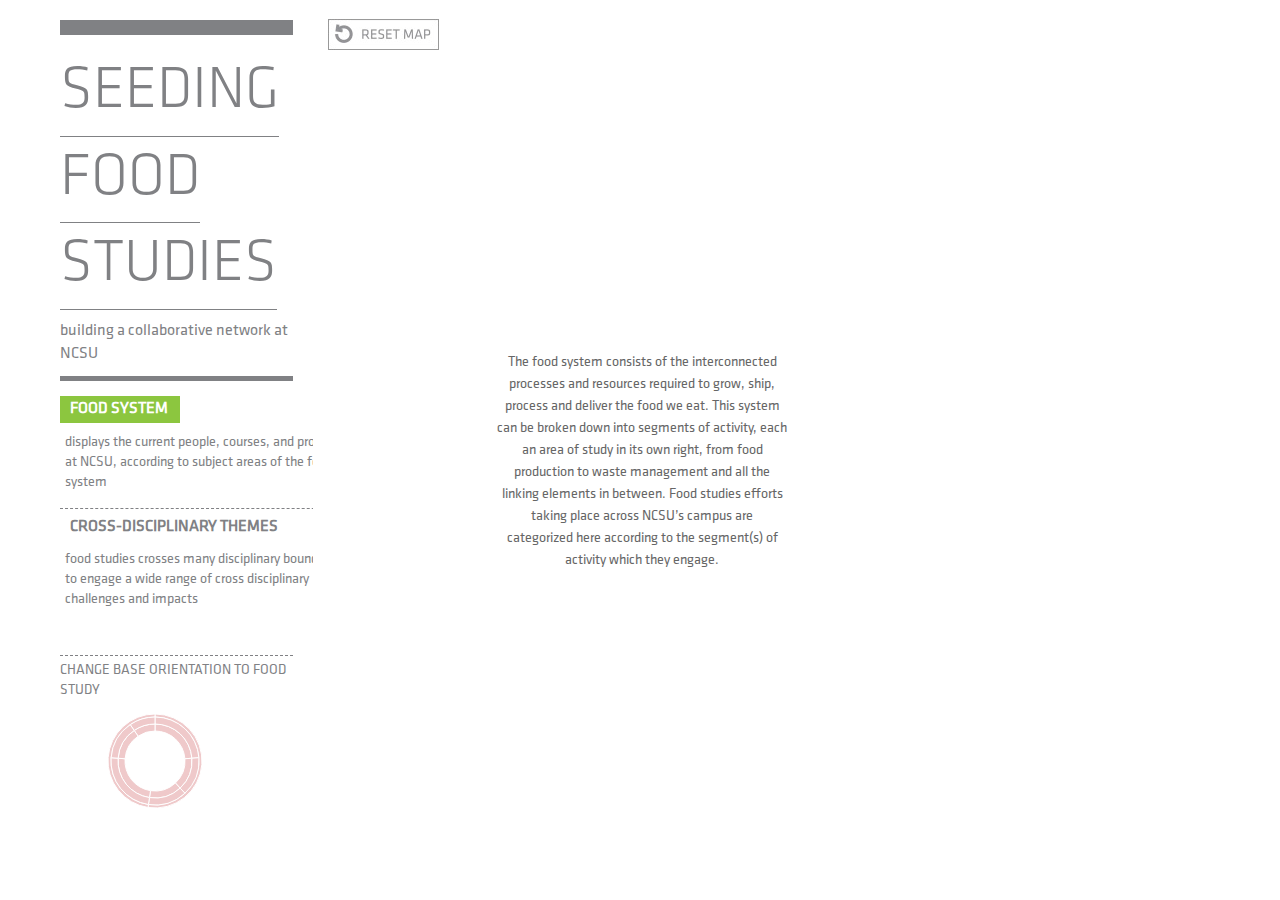
<file: index.html>
<!DOCTYPE HTML>
<html lang="en-US">
    <head>
        <meta charset="UTF-8">
        <meta http-equiv="refresh" content="1;url=/WEB-INF/views/agronalysis_home.html">
        <script type="text/javascript">
            window.location.href = "/WEB-INF/views/agronalysis_home.html"
        </script>
        <title>Page Redirection</title>
    </head>
    <body>
        <!-- Note: don't tell people to `click` the link, just tell them that it is a link. -->
        If you are not redirected automatically, follow the <a href='/WEB-INF/views/agronalysis_home.html'>link to AGRONALYSIS</a>
    </body>
</html>
</file>
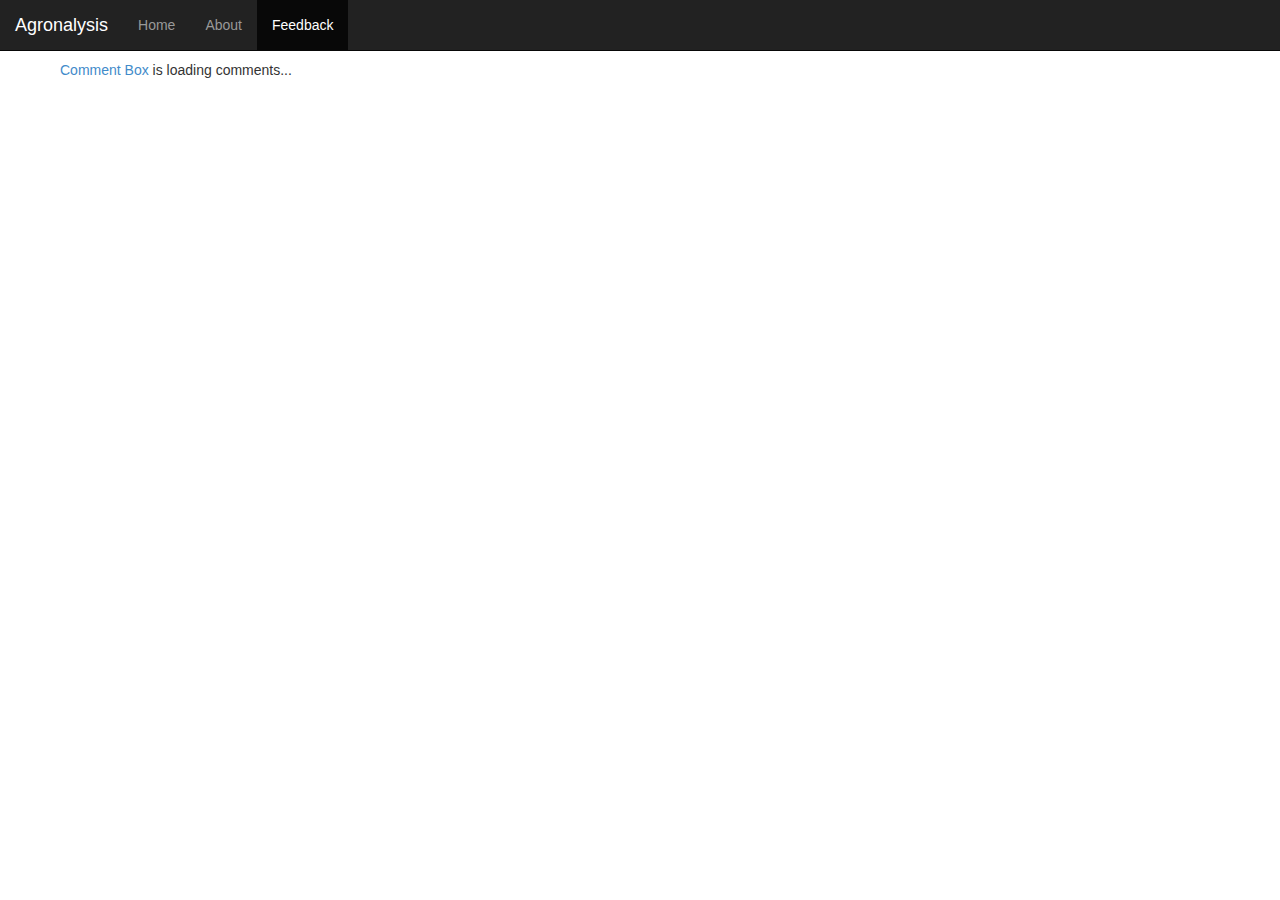
<file: WEB-INF/views/agronalysis_feedback.html>
<!DOCTYPE html>
<html>
<head>
    <meta charset="utf-8">
    <meta http-equiv="X-UA-Compatible" content="IE=edge">
    <meta name="viewport" content="width=device-width, initial-scale=1">
    <meta name="description" content="">
    <meta name="author" content="">

    <title>NCSU Agronalysis Feedback</title>

    <!-- Bootstrap core CSS -->
    <link href="../../assets/css/bootstrap.min.css" rel="stylesheet">
    <link href='http://fonts.googleapis.com/css?family=Convergence|Vollkorn|Ubuntu' rel='stylesheet' type='text/css'>

    <!-- Add custom CSS here -->
    <link href="../../assets/css/agronalysis_feedback.css" rel="stylesheet">
    <link rel="stylesheet" type="text/css" href="//www.htmlcommentbox.com/static/skins/bootstrap/twitter-bootstrap.css?v=0" />
    <script type="text/javascript" id="hcb"> /*<!--*/ if(!window.hcb_user){hcb_user={};} (function(){var s=document.createElement("script"), l=(hcb_user.PAGE || ""+window.location), h="//www.htmlcommentbox.com";s.setAttribute("type","text/javascript");s.setAttribute("src", h+"/jread?page="+encodeURIComponent(l).replace("+","%2B")+"&mod=%241%24wq1rdBcg%248L.Kc6wpwGpA41nrjwMhW0"+"&opts=16862&num=10");if (typeof s!="undefined") document.getElementsByTagName("head")[0].appendChild(s);})(); /*-->*/ </script>
</head>
<body id="agronalysis_feedback">
    <div class="navbar navbar-inverse navbar-fixed-top" role="navigation">
        <div class="container-fluid">
            <div class="navbar-header">
                <button type="button" class="navbar-toggle" data-toggle="collapse" data-target=".navbar-collapse">
                    <span class="sr-only">Toggle navigation</span>
                    <span class="icon-bar"></span>
                    <span class="icon-bar"></span>
                    <span class="icon-bar"></span>
                </button>
                <a class="navbar-brand" href="#">Agronalysis</a>
            </div>
            <div class="collapse navbar-collapse">
                <ul class="nav navbar-nav gap">
                    <li><a href="agronalysis_home.html">Home</a></li>
                    <li><a href="#about">About</a></li>
                    <li class="active"><a href="javascript:void(0)">Feedback</a></li>
                </ul>
            </div><!--/.nav-collapse -->
        </div>
    </div>

    <div id="comment_box">
        <!-- begin htmlcommentbox.com -->
        <div id="HCB_comment_box"><a href="http://www.htmlcommentbox.com">Comment Box</a> is loading comments...</div>
        <!-- end htmlcommentbox.com -->
    </div>

</body>
</html>
</file>
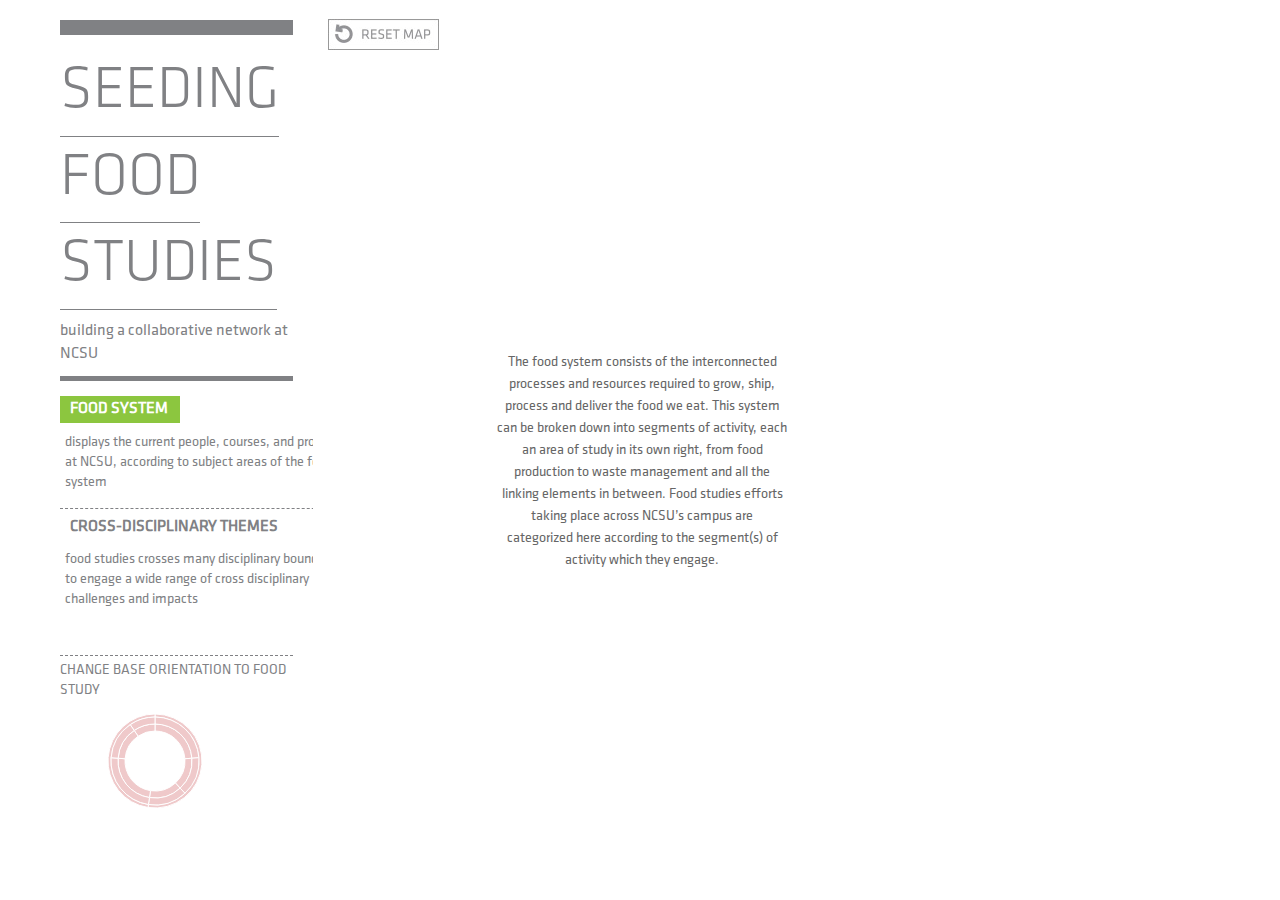
<file: WEB-INF/views/agronalysis_home.html>
<!DOCTYPE html>
<html>
<head>
    <meta charset="utf-8">
    <meta http-equiv="X-UA-Compatible" content="IE=edge">
    <meta name="viewport" content="width=device-width, initial-scale=1">
    <meta name="description" content="Analytics Tool">
    <meta name="author" content="Jinay Mehta">

    <title>NCSU Agronalysis Home</title>

    <!-- Bootstrap core CSS -->
    <link href="../../assets/css/bootstrap.min.css" rel="stylesheet">


    <!-- Add custom CSS here -->
    <link href="../../assets/css/agronalysis_home.css" rel="stylesheet">

</head>
<body id="agronalysis_home">

    <div class="container-fluid">
        <div class="row">
            <div class="col-sm-3 col-md-3 left_side">
                <div class="page_title">
                    <div1></div1>
                    <div>SEEDING</div>
                    <div>FOOD</div>
                    <div>STUDIES</div><br/>
                    <div1 class="text_mid">building a collaborative network at NCSU</div1>
                </div>
                <ul class="nav nav-sidebar cdt_control">
                    <li class="active phase1" style="margin-top: -20px"><a href="javascript:void(0)">FOOD SYSTEM</a></li>
                    <li class="active phase2" style="margin-top: -20px"><a href="javascript:void(0)">FOOD STUDIES AT NCSU</a></li>
                    <li class="tiny1 text_mid phase1">displays the current people, courses, and projects at NCSU, according to subject areas of the food system</li>
                    <li class="tiny1 text_mid phase2">displays the current people, courses, and projects taking place at NCSU and their connections</li>
                    <li class="cross_disc phase1"><a href="javascript:void(0)">CROSS-DISCIPLINARY THEMES</a></li>
                    <!--<li class="cross_disc phase2"><a href="javascript:void(0)">CROSS-DISCIPLINARY THEMES</a></li>-->
                    <li class="tiny2 cdt_desc text_mid phase1">food studies crosses many disciplinary boundaries to engage a wide range of cross disciplinary challenges and impacts</li>
                    <li class=phase1>
                    <div class="cross_disc_det">
                        <span id="CDT1"><a data-cdt="CDT1" href="javascript:void(0)">SOCIAL EQUITY </a></span>/
                        <span id="CDT2"><a data-cdt="CDT2" href="javascript:void(0)">PUBLIC POLICY </a></span>/
                        <span id="CDT3"><a data-cdt="CDT3" href="javascript:void(0)">FOOD ACCESS </a></span>/
                        <span id="CDT4"><a data-cdt="CDT4" href="javascript:void(0)">CULTURAL HERITAGE </a></span>/
                        <span id="CDT5"><a data-cdt="CDT5" href="javascript:void(0)">HEALTH NUTRITION </a></span>/
                        <span id="CDT6"><a data-cdt="CDT6" href="javascript:void(0)">SUSTAINABILITY </a></span>/
                        <span id="CDT7"><a data-cdt="CDT7" href="javascript:void(0)">ENVIRONMENTAL IMPACTS</a></span>/
                        <span id="CDT8"><a data-cdt="CDT8" href="javascript:void(0)">ECONOMIC DEVELOPMENT </a></span>/
                        <span id="CDT9"><a data-cdt="CDT9" href="javascript:void(0)">EDUCATION</a></span>
                    </div>
                    </li>
                </ul>
                <div id="switch_title1" class="phase1">CHANGE BASE ORIENTATION TO FOOD STUDY</div>
                <div id="switch_title2" class="phase2">CHANGE BASE ORIENTATION TO FOOD SYSTEM</div>
                <div id="map_switch">
                </div>
            </div>
            <div class="col-sm-6 col-sm-offset-3 col-md-6 col-md-offset-3 center_side">
                <div id="field_chart" class="phase1">
                    <img id="load" src="../../assets/img/301.GIF">
                    <div>
                        <div id="whenhover" style="visibility: hidden;">
                            <span id="header_data"></span><br/>
                            <span id="mid_data"></span><br/><br/>
                            <span id="content_data"></span>
                        </div>
                        <div id="whenclick" style="visibility: hidden;">
                                <div class="als-container" id="content-als-list">
                                    <div class="als-prev"><span class="glyphicon glyphicon-chevron-up"/></div>
                                    <div class="als-viewport">
                                        <ul class="nav nav-sidebar als-wrapper">

                                        </ul><!-- als-wrapper end -->
                                    </div> <!-- als-viewport end -->
                                    <div class="als-next"><span class="glyphicon glyphicon-chevron-down"/></div> <!-- "next" button -->
                                </div> <!-- als-container end -->
                        </div>
                    </div>
                </div>
                <!--<div id="cdt_chart">
                </div>-->
                <div id="study_chart" class="phase2">
                    <img src="../../assets/img/phase2.jpg">

                </div>
                <div>
                    <a href="javascript:void(0)" class="reset_btn"><img src="../../assets/img/reset.jpg"></span></a>
                </div>
            </div>
            <div class="col-sm-3 col-sm-offset-9 col-md-3 col-md-offset-9 right_side">
                <div class ="phase1" id="overload_info">
                    <div id="people_overload">
                        <h2 id="people_header"></h2>
                        <h4 id="people_desc"></h4>
                        <div class="set_layout">
                            <span id="degree_title" class="title_layout"></span>
                            <span id="degree"></span>
                        </div>
                        <div class="set_layout">
                            <span id="dept_title" class="title_layout"></span>
                            <span id="dept"></span>
                        </div>
                        <div class="set_layout">
                            <span id="coll_title" class="title_layout"></span>
                            <span id="coll"></span>
                        </div>
                        <div class="set_layout">
                            <div class="title_layout">Food System Focus Areas:</div>
                            <div id="people_focus"></div>
                        </div>
                        <p id="bio"></p>
                        <h5 id="course_title" ></h5>
                        <ul id="courses">
                        </ul>
                        <h5 id="project_title"></h5>
                        <ul id="projects">
                        </ul>
                    </div>
                    <div id="course_overload">
                        <h2 id="course_header"></h2>
                        <h4 id="course_desc"></h4>
                        <div class="set_layout">
                            <span id="prof_title" class="title_layout"></span>
                            <span id="prof"></span>
                        </div>
                        <div class="set_layout">
                            <div id="key_title" class="title_layout"></div>
                            <div id="keywords"></div>
                        </div>
                        <div class="set_layout">
                            <div class="title_layout">Food System Focus Areas:</div>
                            <div id="course_focus"></div>
                        </div>
                        <div class="set_layout">
                            <div id="course_cdt_title" class="title_layout"></div>
                            <div id="course_cdt"></div>
                        </div>

                    </div>
                    <div id="project_overload">
                        <h2 id="project_header"></h2>

                        <div class="set_layout">
                            <span id="pi_title" class="title_layout">Principal Investigator: </span>
                            <span id="pi"></span>
                        </div>
                        <div class="set_layout">
                            <div id="rt_title" class="title_layout"></div>
                            <div id="research"></div>
                        </div>
                        <div class="set_layout">
                            <span id=date_title class="title_layout">Dates: </span>
                            <span id="date"></span>
                        </div>
                        <p id="project_description"></p>
                        <div class="set_layout">
                            <span id=web_title class="title_layout"></span>
                            <span><a id="web"></a></span>
                        </div>
                        <div class="set_layout">
                            <div class="title_layout">Food System Focus Areas:</div>
                            <div id="project_focus"></div>
                        </div>
                        <div class="set_layout">
                            <div id="project_cdt_title" class="title_layout"></div>
                            <div id="project_cdt"></div>
                        </div>
                    </div>
                </div>
            </div>
        </div>
    </div>





<!-- Bootstrap core JavaScript
================================================== -->
<!-- Placed at the end of the document so the pages load faster -->
<script src="../../assets/js/jquery-1.10.2.min.js" type="text/javascript"></script>
<script src="../../assets/js/bootstrap.min.js" type="text/javascript"></script>
<script src="../../assets/js/jquery-ui-1.10.4.custom.min.js" type="text/javascript"></script>
<script src="../../assets/js/jquery.als-1.3.min.js" type="text/javascript"></script>

<!-- Custom Javascript files for functions -->
<script src="../../assets/js/d3.v3.min.js" type="text/javascript"></script>
<script src="../../assets/js/modernizr-latest.js" type="text/javascript"></script>
<script src="../../assets/js/servers.js" type="text/javascript"></script>
<script src="../../assets/js/database.js" type="text/javascript"></script>
<script src="../../assets/js/agronalysis_home_lib.js" type="text/javascript"></script>
<script src="../../assets/js/agronalysis_home_main.js" type="text/javascript"></script>

</body>
</html>
</file>
<file: assets/css/agronalysis_feedback.css>
#agronalysis_feedback #comment_box{margin:40px;padding:20px}
</file>
<file: assets/css/agronalysis_home.css>
@font-face{font-family:'Glyphicons Halflings';src:url('../fonts/glyphicons-halflings-regular.eot');src:url('../fonts/glyphicons-halflings-regular.eot?#iefix') format('embedded-opentype'),url('../fonts/glyphicons-halflings-regular.woff') format('woff'),url('../fonts/glyphicons-halflings-regular.ttf') format('truetype'),url('../fonts/glyphicons-halflings-regular.svg#glyphicons-halflingsregular') format('svg')}@font-face{font-family:'Klavika Bold';src:url("../fonts/Klavika%20Bold.otf")}@font-face{font-family:'Klavika BoldItalic';src:url("../fonts/Klavika%20BoldItalic.otf")}@font-face{font-family:'Klavika Light';src:url("../fonts/Klavika%20Light.otf")}@font-face{font-family:'Klavika LightItalic';src:url("../fonts/Klavika%20LightItalic.otf")}@font-face{font-family:'Medium';src:url("../fonts/Klavika%20Medium.otf")}@font-face{font-family:'Klavika MediumItalic';src:url("../fonts/Klavika%20MediumItalic.otf")}@font-face{font-family:'Klavika Regular';src:url("../fonts/Klavika%20Regular.otf")}@font-face{font-family:'Klavika RegularItalic';src:url("../fonts/Klavika%20RegularItalic.otf")}#agronalysis_home .left_side{display:none}@media(min-width:768px){#agronalysis_home .left_side{bottom:0;left:0;z-index:1000;display:block;padding:20px;overflow-x:hidden;overflow-y:auto}#agronalysis_home .left_side .phase2{display:none}#agronalysis_home .left_side #switch_title1{font-family:"Klavika Regular";color:#808184;margin-left:55px;border-top:1px dashed #808184;padding-top:5px}#agronalysis_home .left_side #switch_title2{font-family:"Klavika Regular";color:#808184;margin-left:55px}#agronalysis_home .left_side svg{margin-top:10px;margin-left:100px}#agronalysis_home .left_side .cdt_control{margin-left:35px}#agronalysis_home .left_side .nav-sidebar>li>a{padding:2px 0 2px 10px}#agronalysis_home .left_side .nav-sidebar>.active>a{cursor:default;width:120px;color:#fff;background-color:#8cc63f}#agronalysis_home .left_side .nav-sidebar>.phase2>a{cursor:default;width:inherit;color:#fff;background-color:#602528}#agronalysis_home .left_side .nav-sidebar>.hyperactive>a{color:#fff;background-color:#f7921e}#agronalysis_home .left_side .cross_disc_det{display:none}#agronalysis_home .left_side .cross_disc_det span{margin-bottom:3px;margin-right:3px;display:inline-block;background-color:#ccc}#agronalysis_home .left_side .cross_disc_det a{text-decoration:none;cursor:default;font-weight:normal;font-size:14px;font-family:"Klavika Regular";color:#fff}#agronalysis_home .left_side .cross_disc_det .hyperactive{background-color:#f7921e}#agronalysis_home .left_side .text_mid{font-family:"Klavika Regular"!important;font-size:16px}#agronalysis_home .left_side .page_title{font-family:"Klavika Light";font-weight:100;margin-top:0;margin-left:35px;padding-left:20px;color:#808184}#agronalysis_home .left_side .page_title div1:first-child{display:block;padding-top:15px;border-top:15px solid #808184}#agronalysis_home .left_side .page_title div{display:inline-block;border-bottom-width:20px;font-size:60px;margin-bottom:0;border-bottom:1px solid #808184}#agronalysis_home .left_side .page_title div1:last-child{display:block;padding-top:10px;padding-bottom:10px;border-bottom:5px solid #808184}#agronalysis_home .left_side ul{padding-left:20px;padding-top:30px;list-style-type:none;width:310px}#agronalysis_home .left_side ul li{padding:5px 0 5px 0;font-weight:normal;font-size:12px;font-family:"Klavika Regular"}#agronalysis_home .left_side ul li a{color:#808184;font-size:16px;font-family:"Klavika Regular";font-weight:bold}#agronalysis_home .left_side .tiny1{padding:5px 5px 15px 5px;color:#808184;font-size:14px!important;border-bottom:1px dashed #808184}#agronalysis_home .left_side .tiny2{padding:5px 5px 35px 5px;color:#808184;font-size:14px!important}}@media(min-width:768px){#agronalysis_home .center_side{margin:0;float:left}#agronalysis_home .center_side .phase2{display:none}#agronalysis_home .center_side text{cursor:default}#agronalysis_home .center_side #cdt_chart{display:none;position:absolute;top:0;z-index:500}#agronalysis_home .center_side #field_chart{margin-top:15px}#agronalysis_home .center_side .hyperactive{background-color:#f7921e}#agronalysis_home .center_side .reset_btn{position:absolute;top:10px;width:60px;height:60px;text-align:center;padding:6px 0;font-size:24px;line-height:1.42;border-radius:30px}#agronalysis_home .center_side #load{position:absolute;top:280px;left:330px}#agronalysis_home .center_side #whenhover{position:absolute;top:265px;left:261px;width:290px;text-align:center;color:#666;z-index:-1}#agronalysis_home .center_side #whenclick{position:absolute;top:250px;left:261px;width:290px;height:265px;text-align:center;color:#666;z-index:1}#agronalysis_home .center_side #whenclick ul{list-style-type:none}#agronalysis_home .center_side #whenclick ul li{border-bottom:1px dashed #808184}#agronalysis_home .center_side #whenclick ul li a{color:#808184;font-weight:normal}#agronalysis_home .center_side #whenclick ul li a div:first-child{font-family:"Klavika Regular";font-size:16px;font-weight:bold}#agronalysis_home .center_side #whenclick ul li a div:last-child{font-family:"Klavika Regular";font-size:12px}#agronalysis_home .center_side #whenclick .nav-sidebar>li>a:hover{color:#fff;background-color:#8cc63f}#agronalysis_home .center_side #whenclick .nav-sidebar>.active>a{color:#fff;background-color:#8cc63f}#agronalysis_home .center_side #header_data{font-family:"Klavika Regular";font-size:26px}#agronalysis_home .center_side #mid_data{font-family:"Klavika Regular";font-size:20px}#agronalysis_home .center_side #content_data{font-family:"Klavika Regular"}#agronalysis_home .center_side #container{top:0}#agronalysis_home .center_side text{font-family:"Klavika Regular"}#agronalysis_home .center_side .als-container{position:relative;width:100%;margin:0 auto;z-index:0}#agronalysis_home .center_side .als-viewport{position:relative;min-height:265px;top:20px;width:100%;overflow-x:hidden;overflow-y:hidden;margin:0 auto}#agronalysis_home .center_side .als-wrapper{position:relative;list-style:none}#agronalysis_home .center_side .als-item{width:100%;position:relative;display:block;text-align:center;cursor:pointer}#agronalysis_home .center_side .als-prev{position:absolute;cursor:pointer;top:-30px;left:138px;padding-bottom:30px;clear:both}#agronalysis_home .center_side .als-next{position:absolute;top:260px;cursor:pointer;left:138px;padding-top:30px;clear:both}#agronalysis_home .center_side .als-activate{color:deepskyblue}}@media(min-width:768px){#agronalysis_home .right_side{margin:0;float:left}#agronalysis_home .right_side #overload_info{display:none;position:absolute;margin:40px 0;padding:0 40px;border-left:2px solid #808184;height:670px;font-family:"Klavika Regular";color:#808184}#agronalysis_home .right_side #overload_info h2,#agronalysis_home .right_side #overload_info h4,#agronalysis_home .right_side #overload_info h5{font-family:"Klavika Regular"!important}#agronalysis_home .right_side #overload_info ul{list-style-type:none}#agronalysis_home .right_side #overload_info .set_layout{padding-bottom:20px}#agronalysis_home .right_side #overload_info .title_layout{font-size:16px}}
</file>
